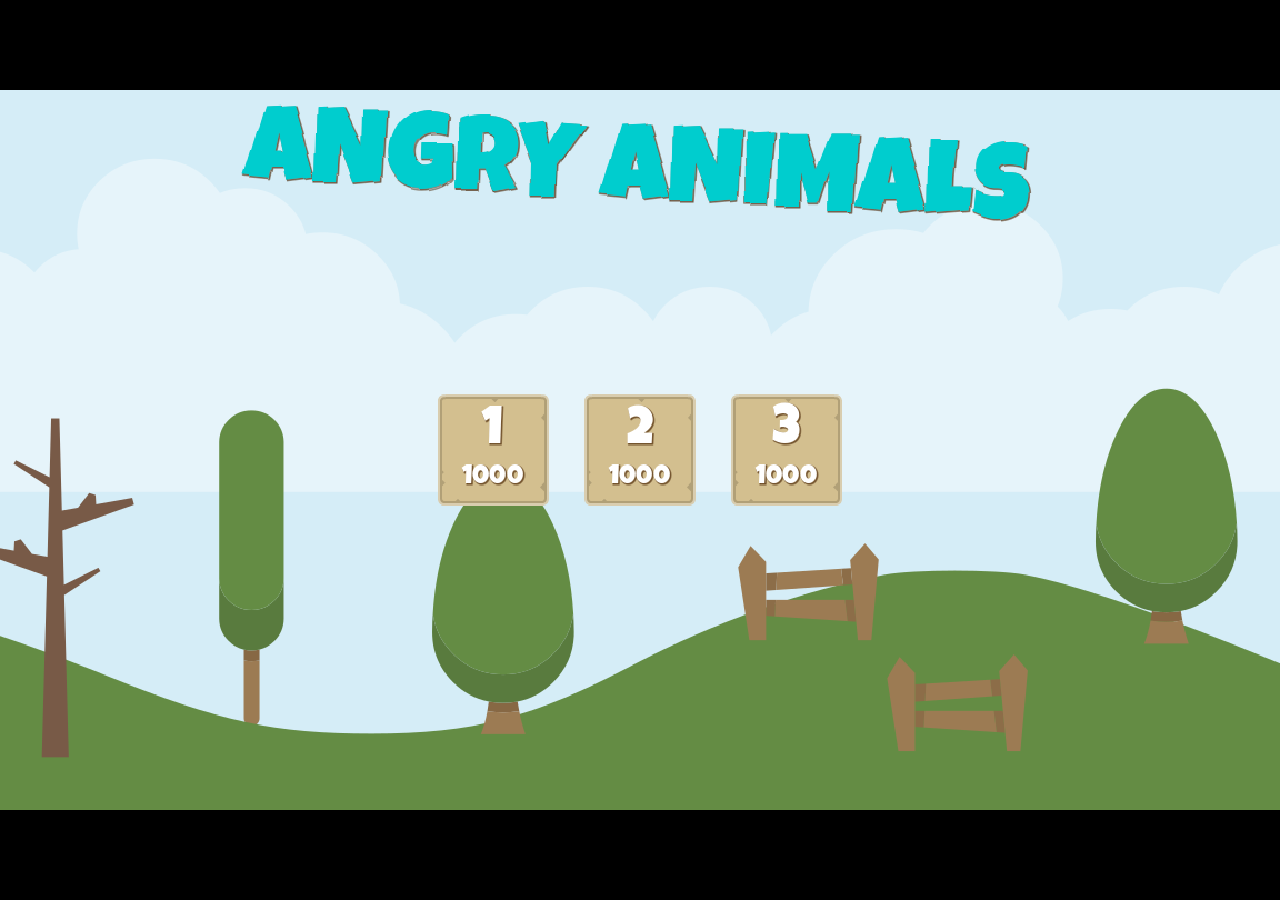
<file: AngryBirds.html>
<!DOCTYPE html>
<html lang="en">
	<head>
		<meta charset="utf-8">
		<meta name="viewport" content="width=device-width, user-scalable=no, initial-scale=1.0">
		<title>SlingSlime</title>
		<style>
html, body, #canvas {
	margin: 0;
	padding: 0;
	border: 0;
}

body {
	color: white;
	background-color: black;
	overflow: hidden;
	touch-action: none;
}

#canvas {
	display: block;
}

#canvas:focus {
	outline: none;
}

#status, #status-splash, #status-progress {
	position: absolute;
	left: 0;
	right: 0;
}

#status, #status-splash {
	top: 0;
	bottom: 0;
}

#status {
	background-color: #242424;
	display: flex;
	flex-direction: column;
	justify-content: center;
	align-items: center;
	visibility: hidden;
}

#status-splash {
	max-height: 100%;
	max-width: 100%;
	margin: auto;
}

#status-splash.show-image--false {
	display: none;
}

#status-splash.fullsize--true {
	height: 100%;
	width: 100%;
	object-fit: contain;
}

#status-splash.use-filter--false {
	image-rendering: pixelated;
}

#status-progress, #status-notice {
	display: none;
}

#status-progress {
	bottom: 10%;
	width: 50%;
	margin: 0 auto;
}

#status-notice {
	background-color: #5b3943;
	border-radius: 0.5rem;
	border: 1px solid #9b3943;
	color: #e0e0e0;
	font-family: 'Noto Sans', 'Droid Sans', Arial, sans-serif;
	line-height: 1.3;
	margin: 0 2rem;
	overflow: hidden;
	padding: 1rem;
	text-align: center;
	z-index: 1;
}
		</style>
		<link id="-gd-engine-icon" rel="icon" type="image/png" href="AngryBirds.icon.png" />
<link rel="apple-touch-icon" href="AngryBirds.apple-touch-icon.png"/>

	</head>
	<body>
		<canvas id="canvas">
			Your browser does not support the canvas tag.
		</canvas>

		<noscript>
			Your browser does not support JavaScript.
		</noscript>

		<div id="status">
			<img id="status-splash" class="show-image--true fullsize--true use-filter--true" src="AngryBirds.png" alt="">
			<progress id="status-progress"></progress>
			<div id="status-notice"></div>
		</div>

		<script src="AngryBirds.js"></script>
		<script>
const GODOT_CONFIG = {"args":[],"canvasResizePolicy":2,"emscriptenPoolSize":8,"ensureCrossOriginIsolationHeaders":true,"executable":"AngryBirds","experimentalVK":false,"fileSizes":{"AngryBirds.pck":10319984,"AngryBirds.wasm":35740641},"focusCanvas":true,"gdextensionLibs":[],"godotPoolSize":4};
const GODOT_THREADS_ENABLED = false;
const engine = new Engine(GODOT_CONFIG);

(function () {
	const statusOverlay = document.getElementById('status');
	const statusProgress = document.getElementById('status-progress');
	const statusNotice = document.getElementById('status-notice');

	let initializing = true;
	let statusMode = '';

	function setStatusMode(mode) {
		if (statusMode === mode || !initializing) {
			return;
		}
		if (mode === 'hidden') {
			statusOverlay.remove();
			initializing = false;
			return;
		}
		statusOverlay.style.visibility = 'visible';
		statusProgress.style.display = mode === 'progress' ? 'block' : 'none';
		statusNotice.style.display = mode === 'notice' ? 'block' : 'none';
		statusMode = mode;
	}

	function setStatusNotice(text) {
		while (statusNotice.lastChild) {
			statusNotice.removeChild(statusNotice.lastChild);
		}
		const lines = text.split('\n');
		lines.forEach((line) => {
			statusNotice.appendChild(document.createTextNode(line));
			statusNotice.appendChild(document.createElement('br'));
		});
	}

	function displayFailureNotice(err) {
		console.error(err);
		if (err instanceof Error) {
			setStatusNotice(err.message);
		} else if (typeof err === 'string') {
			setStatusNotice(err);
		} else {
			setStatusNotice('An unknown error occurred.');
		}
		setStatusMode('notice');
		initializing = false;
	}

	const missing = Engine.getMissingFeatures({
		threads: GODOT_THREADS_ENABLED,
	});

	if (missing.length !== 0) {
		if (GODOT_CONFIG['serviceWorker'] && GODOT_CONFIG['ensureCrossOriginIsolationHeaders'] && 'serviceWorker' in navigator) {
			let serviceWorkerRegistrationPromise;
			try {
				serviceWorkerRegistrationPromise = navigator.serviceWorker.getRegistration();
			} catch (err) {
				serviceWorkerRegistrationPromise = Promise.reject(new Error('Service worker registration failed.'));
			}
			// There's a chance that installing the service worker would fix the issue
			Promise.race([
				serviceWorkerRegistrationPromise.then((registration) => {
					if (registration != null) {
						return Promise.reject(new Error('Service worker already exists.'));
					}
					return registration;
				}).then(() => engine.installServiceWorker()),
				// For some reason, `getRegistration()` can stall
				new Promise((resolve) => {
					setTimeout(() => resolve(), 2000);
				}),
			]).then(() => {
				// Reload if there was no error.
				window.location.reload();
			}).catch((err) => {
				console.error('Error while registering service worker:', err);
			});
		} else {
			// Display the message as usual
			const missingMsg = 'Error\nThe following features required to run Godot projects on the Web are missing:\n';
			displayFailureNotice(missingMsg + missing.join('\n'));
		}
	} else {
		setStatusMode('progress');
		engine.startGame({
			'onProgress': function (current, total) {
				if (current > 0 && total > 0) {
					statusProgress.value = current;
					statusProgress.max = total;
				} else {
					statusProgress.removeAttribute('value');
					statusProgress.removeAttribute('max');
				}
			},
		}).then(() => {
			setStatusMode('hidden');
		}, displayFailureNotice);
	}
}());
		</script>
	</body>
</html>
</file>
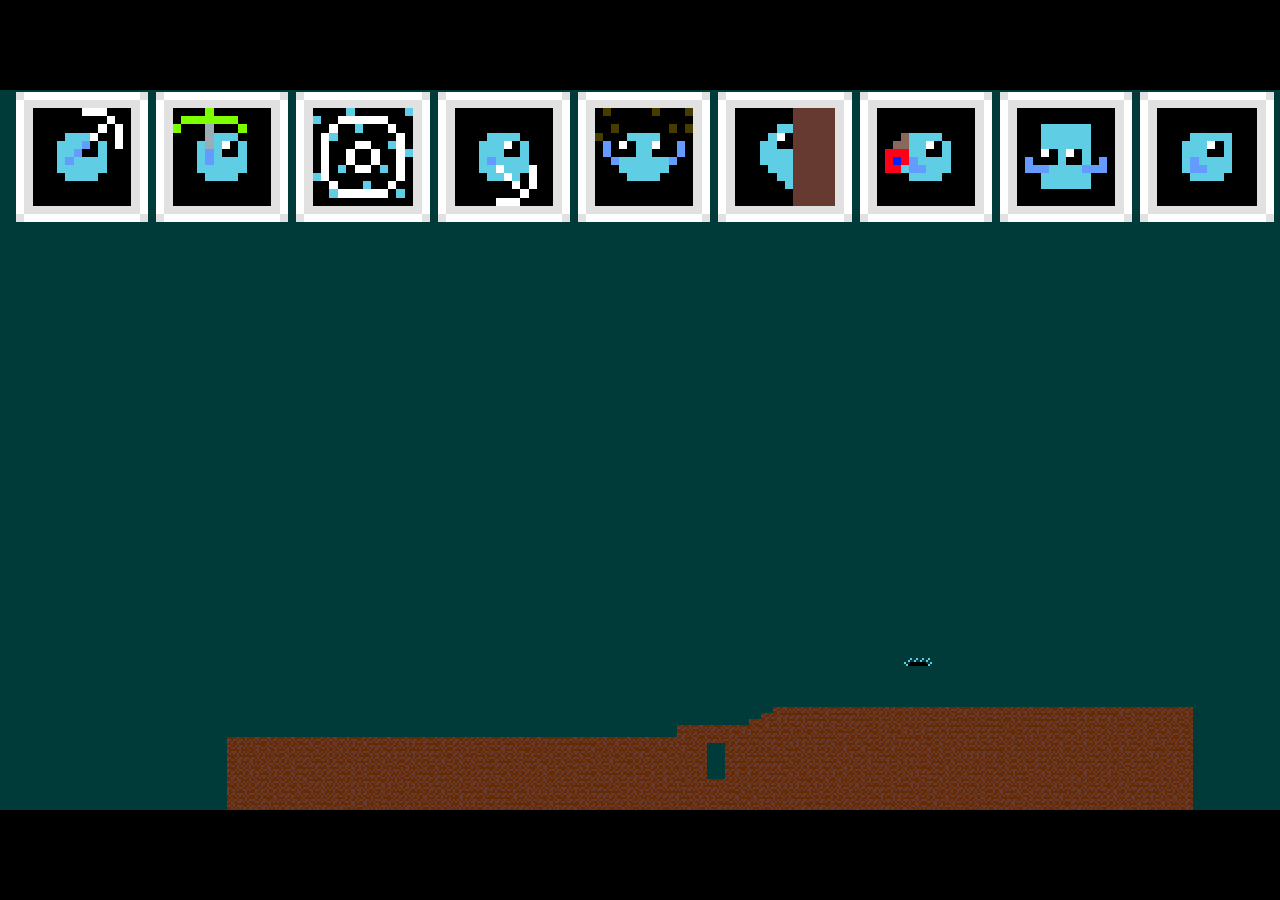
<file: BallsMustNotDie.html>
<!DOCTYPE html>
<html lang="en">
	<head>
		<meta charset="utf-8">
		<meta name="viewport" content="width=device-width, user-scalable=no, initial-scale=1.0">
		<title>BallsMustNotDie</title>
		<style>
html, body, #canvas {
	margin: 0;
	padding: 0;
	border: 0;
}

body {
	color: white;
	background-color: black;
	overflow: hidden;
	touch-action: none;
}

#canvas {
	display: block;
}

#canvas:focus {
	outline: none;
}

#status, #status-splash, #status-progress {
	position: absolute;
	left: 0;
	right: 0;
}

#status, #status-splash {
	top: 0;
	bottom: 0;
}

#status {
	background-color: #242424;
	display: flex;
	flex-direction: column;
	justify-content: center;
	align-items: center;
	visibility: hidden;
}

#status-splash {
	max-height: 100%;
	max-width: 100%;
	margin: auto;
}

#status-splash.show-image--false {
	display: none;
}

#status-splash.fullsize--true {
	height: 100%;
	width: 100%;
	object-fit: contain;
}

#status-splash.use-filter--false {
	image-rendering: pixelated;
}

#status-progress, #status-notice {
	display: none;
}

#status-progress {
	bottom: 10%;
	width: 50%;
	margin: 0 auto;
}

#status-notice {
	background-color: #5b3943;
	border-radius: 0.5rem;
	border: 1px solid #9b3943;
	color: #e0e0e0;
	font-family: 'Noto Sans', 'Droid Sans', Arial, sans-serif;
	line-height: 1.3;
	margin: 0 2rem;
	overflow: hidden;
	padding: 1rem;
	text-align: center;
	z-index: 1;
}
		</style>
		<link id="-gd-engine-icon" rel="icon" type="image/png" href="BallsMustNotDie.icon.png" />
<link rel="apple-touch-icon" href="BallsMustNotDie.apple-touch-icon.png"/>

	</head>
	<body>
		<canvas id="canvas">
			Your browser does not support the canvas tag.
		</canvas>

		<noscript>
			Your browser does not support JavaScript.
		</noscript>

		<div id="status">
			<img id="status-splash" class="show-image--true fullsize--true use-filter--true" src="BallsMustNotDie.png" alt="">
			<progress id="status-progress"></progress>
			<div id="status-notice"></div>
		</div>

		<script src="BallsMustNotDie.js"></script>
		<script>
const GODOT_CONFIG = {"args":[],"canvasResizePolicy":2,"emscriptenPoolSize":8,"ensureCrossOriginIsolationHeaders":true,"executable":"BallsMustNotDie","experimentalVK":false,"fileSizes":{"BallsMustNotDie.pck":13374972,"BallsMustNotDie.wasm":37902138},"focusCanvas":true,"gdextensionLibs":[],"godotPoolSize":4};
const GODOT_THREADS_ENABLED = false;
const engine = new Engine(GODOT_CONFIG);

(function () {
	const statusOverlay = document.getElementById('status');
	const statusProgress = document.getElementById('status-progress');
	const statusNotice = document.getElementById('status-notice');

	let initializing = true;
	let statusMode = '';

	function setStatusMode(mode) {
		if (statusMode === mode || !initializing) {
			return;
		}
		if (mode === 'hidden') {
			statusOverlay.remove();
			initializing = false;
			return;
		}
		statusOverlay.style.visibility = 'visible';
		statusProgress.style.display = mode === 'progress' ? 'block' : 'none';
		statusNotice.style.display = mode === 'notice' ? 'block' : 'none';
		statusMode = mode;
	}

	function setStatusNotice(text) {
		while (statusNotice.lastChild) {
			statusNotice.removeChild(statusNotice.lastChild);
		}
		const lines = text.split('\n');
		lines.forEach((line) => {
			statusNotice.appendChild(document.createTextNode(line));
			statusNotice.appendChild(document.createElement('br'));
		});
	}

	function displayFailureNotice(err) {
		console.error(err);
		if (err instanceof Error) {
			setStatusNotice(err.message);
		} else if (typeof err === 'string') {
			setStatusNotice(err);
		} else {
			setStatusNotice('An unknown error occurred.');
		}
		setStatusMode('notice');
		initializing = false;
	}

	const missing = Engine.getMissingFeatures({
		threads: GODOT_THREADS_ENABLED,
	});

	if (missing.length !== 0) {
		if (GODOT_CONFIG['serviceWorker'] && GODOT_CONFIG['ensureCrossOriginIsolationHeaders'] && 'serviceWorker' in navigator) {
			let serviceWorkerRegistrationPromise;
			try {
				serviceWorkerRegistrationPromise = navigator.serviceWorker.getRegistration();
			} catch (err) {
				serviceWorkerRegistrationPromise = Promise.reject(new Error('Service worker registration failed.'));
			}
			// There's a chance that installing the service worker would fix the issue
			Promise.race([
				serviceWorkerRegistrationPromise.then((registration) => {
					if (registration != null) {
						return Promise.reject(new Error('Service worker already exists.'));
					}
					return registration;
				}).then(() => engine.installServiceWorker()),
				// For some reason, `getRegistration()` can stall
				new Promise((resolve) => {
					setTimeout(() => resolve(), 2000);
				}),
			]).then(() => {
				// Reload if there was no error.
				window.location.reload();
			}).catch((err) => {
				console.error('Error while registering service worker:', err);
			});
		} else {
			// Display the message as usual
			const missingMsg = 'Error\nThe following features required to run Godot projects on the Web are missing:\n';
			displayFailureNotice(missingMsg + missing.join('\n'));
		}
	} else {
		setStatusMode('progress');
		engine.startGame({
			'onProgress': function (current, total) {
				if (current > 0 && total > 0) {
					statusProgress.value = current;
					statusProgress.max = total;
				} else {
					statusProgress.removeAttribute('value');
					statusProgress.removeAttribute('max');
				}
			},
		}).then(() => {
			setStatusMode('hidden');
		}, displayFailureNotice);
	}
}());
		</script>
	</body>
</html>
</file>
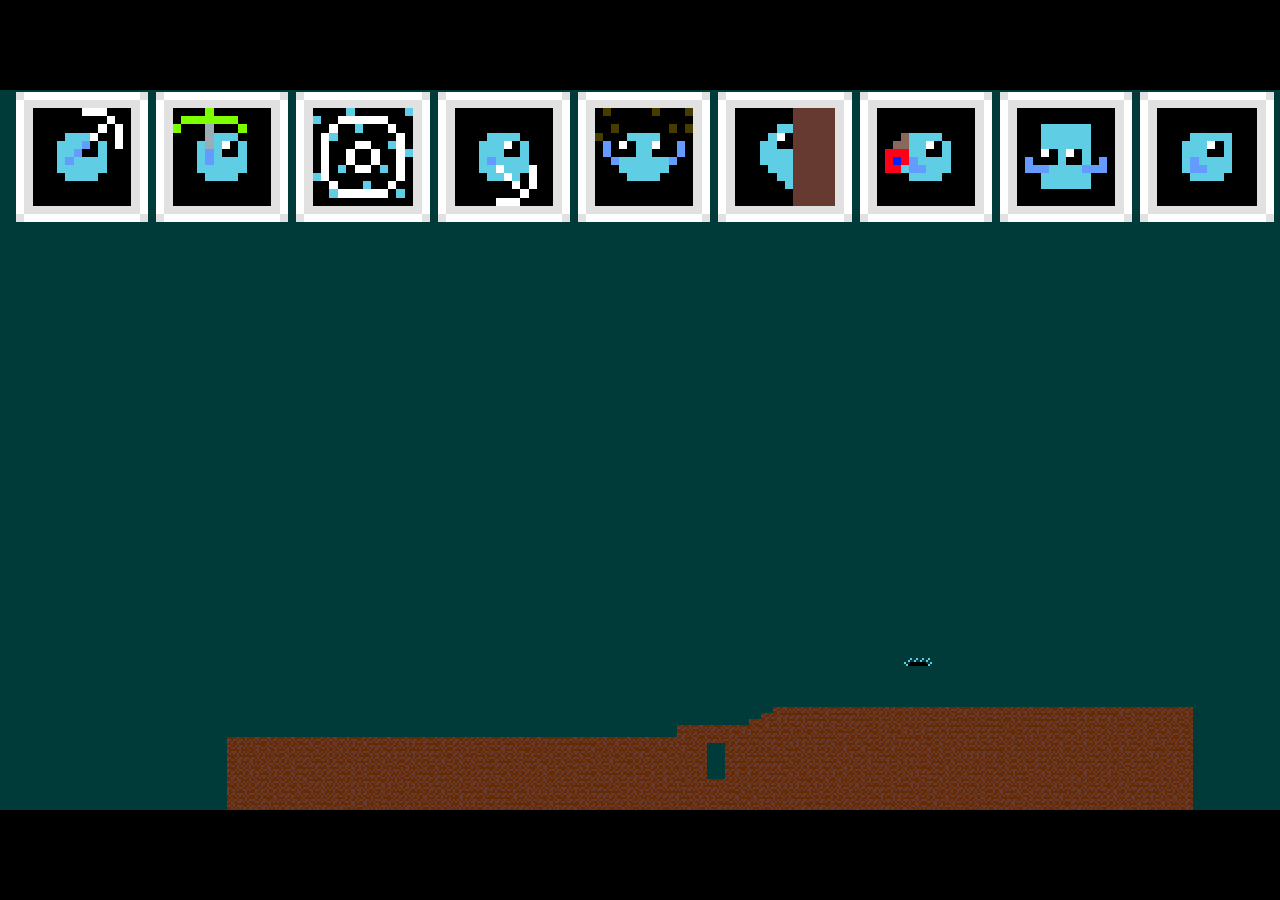
<file: BallsMustNotDieoffline.html>
<!DOCTYPE html>
<html lang="en">
	<head>
		<meta charset="utf-8">
		<meta name="viewport" content="width=device-width, user-scalable=no, initial-scale=1.0">
		<title>BallsMustNotDie</title>
		<style>
html, body, #canvas {
	margin: 0;
	padding: 0;
	border: 0;
}

body {
	color: white;
	background-color: black;
	overflow: hidden;
	touch-action: none;
}

#canvas {
	display: block;
}

#canvas:focus {
	outline: none;
}

#status, #status-splash, #status-progress {
	position: absolute;
	left: 0;
	right: 0;
}

#status, #status-splash {
	top: 0;
	bottom: 0;
}

#status {
	background-color: #242424;
	display: flex;
	flex-direction: column;
	justify-content: center;
	align-items: center;
	visibility: hidden;
}

#status-splash {
	max-height: 100%;
	max-width: 100%;
	margin: auto;
}

#status-splash.show-image--false {
	display: none;
}

#status-splash.fullsize--true {
	height: 100%;
	width: 100%;
	object-fit: contain;
}

#status-splash.use-filter--false {
	image-rendering: pixelated;
}

#status-progress, #status-notice {
	display: none;
}

#status-progress {
	bottom: 10%;
	width: 50%;
	margin: 0 auto;
}

#status-notice {
	background-color: #5b3943;
	border-radius: 0.5rem;
	border: 1px solid #9b3943;
	color: #e0e0e0;
	font-family: 'Noto Sans', 'Droid Sans', Arial, sans-serif;
	line-height: 1.3;
	margin: 0 2rem;
	overflow: hidden;
	padding: 1rem;
	text-align: center;
	z-index: 1;
}
		</style>
		<link id="-gd-engine-icon" rel="icon" type="image/png" href="BallsMustNotDieoffline.icon.png" />
<link rel="apple-touch-icon" href="BallsMustNotDieoffline.apple-touch-icon.png"/>

	</head>
	<body>
		<canvas id="canvas">
			Your browser does not support the canvas tag.
		</canvas>

		<noscript>
			Your browser does not support JavaScript.
		</noscript>

		<div id="status">
			<img id="status-splash" class="show-image--true fullsize--true use-filter--true" src="BallsMustNotDieoffline.png" alt="">
			<progress id="status-progress"></progress>
			<div id="status-notice"></div>
		</div>

		<script src="BallsMustNotDieoffline.js"></script>
		<script>
const GODOT_CONFIG = {"args":[],"canvasResizePolicy":2,"emscriptenPoolSize":8,"ensureCrossOriginIsolationHeaders":true,"executable":"BallsMustNotDieoffline","experimentalVK":false,"fileSizes":{"BallsMustNotDieoffline.pck":13347856,"BallsMustNotDieoffline.wasm":37902138},"focusCanvas":true,"gdextensionLibs":[],"godotPoolSize":4};
const GODOT_THREADS_ENABLED = false;
const engine = new Engine(GODOT_CONFIG);

(function () {
	const statusOverlay = document.getElementById('status');
	const statusProgress = document.getElementById('status-progress');
	const statusNotice = document.getElementById('status-notice');

	let initializing = true;
	let statusMode = '';

	function setStatusMode(mode) {
		if (statusMode === mode || !initializing) {
			return;
		}
		if (mode === 'hidden') {
			statusOverlay.remove();
			initializing = false;
			return;
		}
		statusOverlay.style.visibility = 'visible';
		statusProgress.style.display = mode === 'progress' ? 'block' : 'none';
		statusNotice.style.display = mode === 'notice' ? 'block' : 'none';
		statusMode = mode;
	}

	function setStatusNotice(text) {
		while (statusNotice.lastChild) {
			statusNotice.removeChild(statusNotice.lastChild);
		}
		const lines = text.split('\n');
		lines.forEach((line) => {
			statusNotice.appendChild(document.createTextNode(line));
			statusNotice.appendChild(document.createElement('br'));
		});
	}

	function displayFailureNotice(err) {
		console.error(err);
		if (err instanceof Error) {
			setStatusNotice(err.message);
		} else if (typeof err === 'string') {
			setStatusNotice(err);
		} else {
			setStatusNotice('An unknown error occurred.');
		}
		setStatusMode('notice');
		initializing = false;
	}

	const missing = Engine.getMissingFeatures({
		threads: GODOT_THREADS_ENABLED,
	});

	if (missing.length !== 0) {
		if (GODOT_CONFIG['serviceWorker'] && GODOT_CONFIG['ensureCrossOriginIsolationHeaders'] && 'serviceWorker' in navigator) {
			let serviceWorkerRegistrationPromise;
			try {
				serviceWorkerRegistrationPromise = navigator.serviceWorker.getRegistration();
			} catch (err) {
				serviceWorkerRegistrationPromise = Promise.reject(new Error('Service worker registration failed.'));
			}
			// There's a chance that installing the service worker would fix the issue
			Promise.race([
				serviceWorkerRegistrationPromise.then((registration) => {
					if (registration != null) {
						return Promise.reject(new Error('Service worker already exists.'));
					}
					return registration;
				}).then(() => engine.installServiceWorker()),
				// For some reason, `getRegistration()` can stall
				new Promise((resolve) => {
					setTimeout(() => resolve(), 2000);
				}),
			]).then(() => {
				// Reload if there was no error.
				window.location.reload();
			}).catch((err) => {
				console.error('Error while registering service worker:', err);
			});
		} else {
			// Display the message as usual
			const missingMsg = 'Error\nThe following features required to run Godot projects on the Web are missing:\n';
			displayFailureNotice(missingMsg + missing.join('\n'));
		}
	} else {
		setStatusMode('progress');
		engine.startGame({
			'onProgress': function (current, total) {
				if (current > 0 && total > 0) {
					statusProgress.value = current;
					statusProgress.max = total;
				} else {
					statusProgress.removeAttribute('value');
					statusProgress.removeAttribute('max');
				}
			},
		}).then(() => {
			setStatusMode('hidden');
		}, displayFailureNotice);
	}
}());
		</script>
	</body>
</html>
</file>
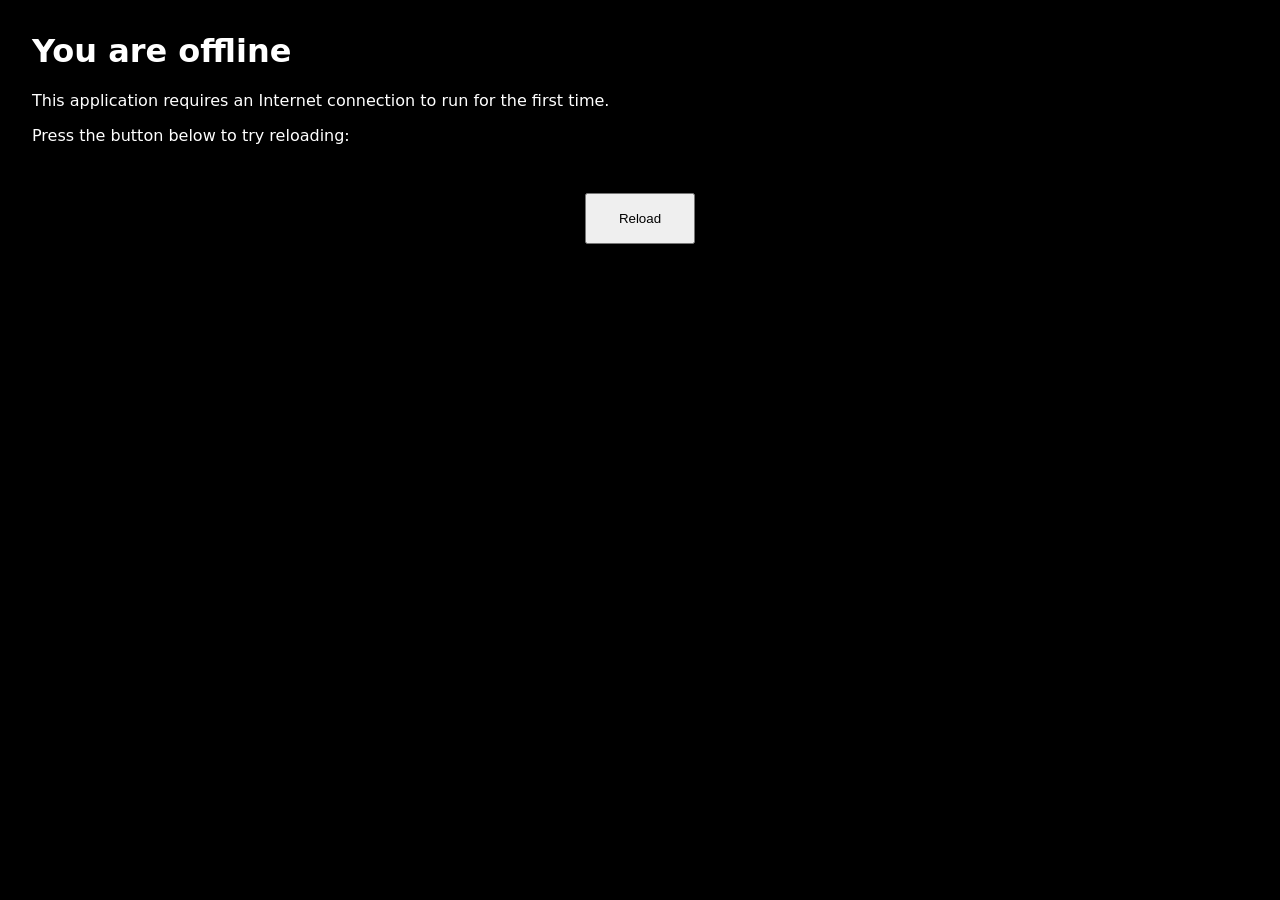
<file: index.offline.html>
<!DOCTYPE html>
<html lang="en">
	<head>
		<meta charset="utf-8">
		<meta http-equiv="X-UA-Compatible" content="IE=edge">
		<meta name="viewport" content="width=device-width, initial-scale=1">
		<title>You are offline</title>
		<style>
html {
	background-color: #000000;
	color: #ffffff;
}

body {
	font-family: system-ui, -apple-system, "Segoe UI", Roboto, "Helvetica Neue", Arial, "Noto Sans", sans-serif, "Apple Color Emoji", "Segoe UI Emoji", "Segoe UI Symbol", "Noto Color Emoji";
	margin: 2rem;
}

p {
	margin-block: 1rem;
}

button {
	display: block;
	padding: 1rem 2rem;
	margin: 3rem auto 0;
}
		</style>
	</head>
	<body>
		<h1>You are offline</h1>
		<p>This application requires an Internet connection to run for the first time.</p>
		<p>Press the button below to try reloading:</p>
		<button type="button">Reload</button>
		<script>
document.querySelector('button').addEventListener('click', () => {
	window.location.reload();
});
		</script>
	</body>
</html>
</file>
